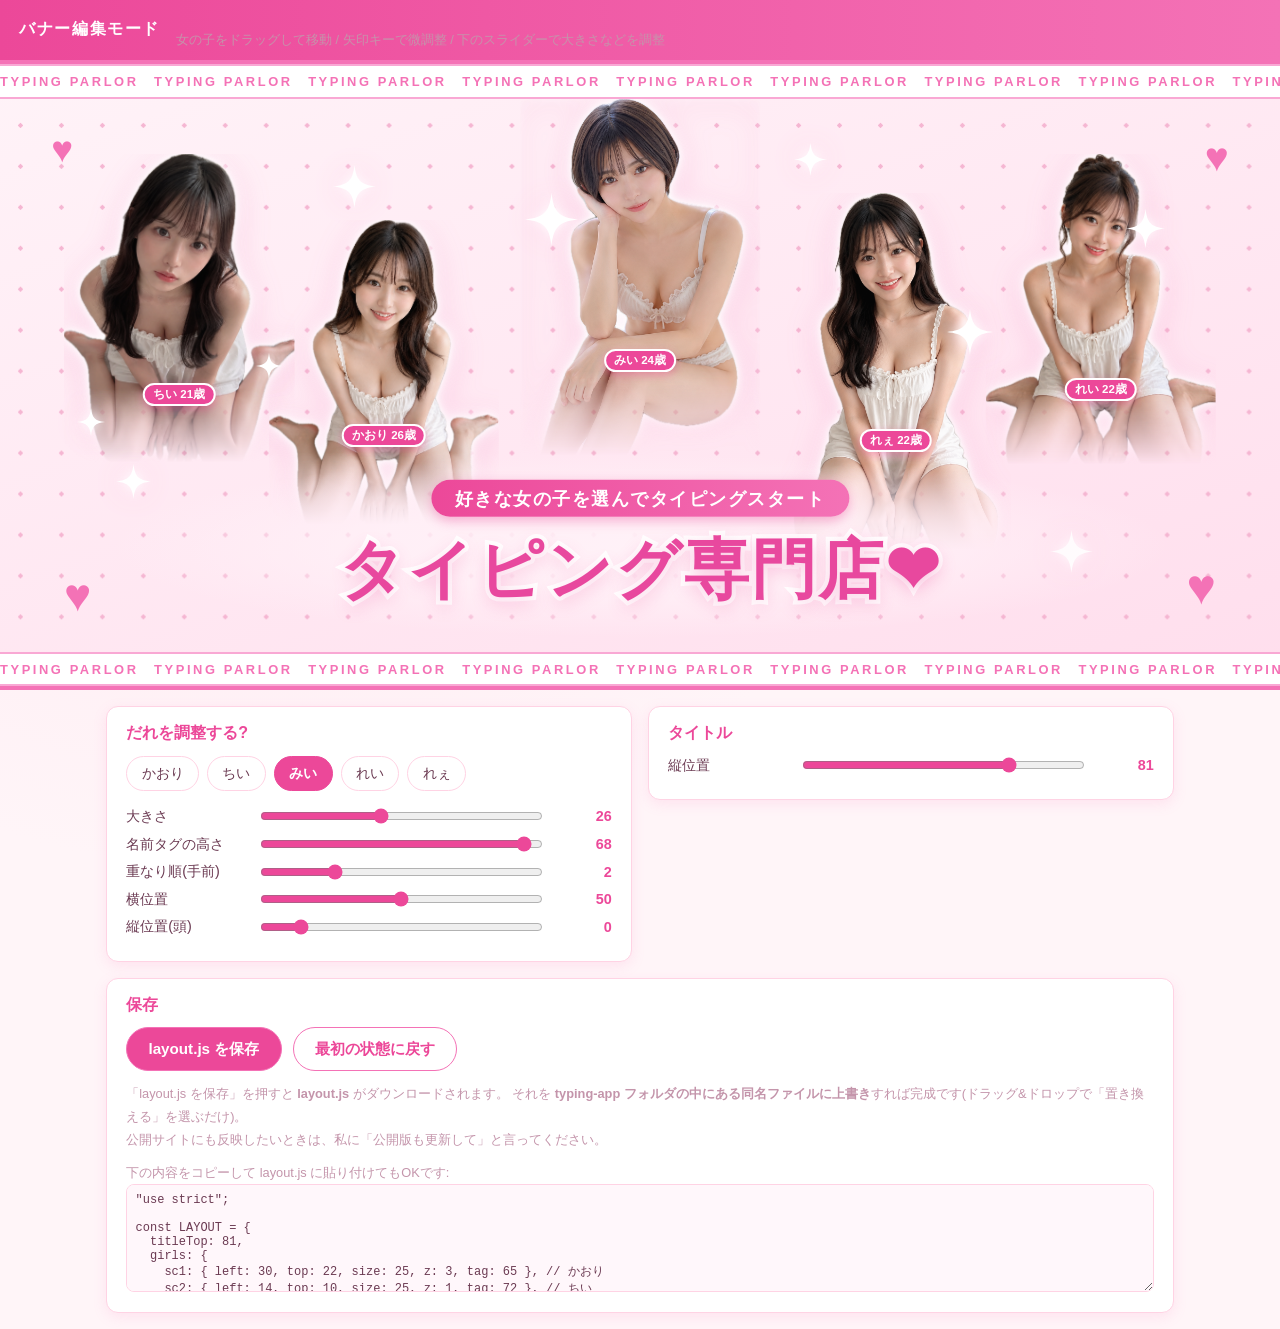
<file: editor.html>
<!DOCTYPE html>
<html lang="ja">
<head>
  <meta charset="UTF-8">
  <meta name="viewport" content="width=device-width, initial-scale=1.0">
  <title>バナー編集 ❤︎ タイピング専門店</title>
  <link rel="stylesheet" href="style.css?v=56">
  <style>
    /* ---- 編集画面だけのスタイル ---- */
    body { display: block; }
    .container { width: 100%; margin: 0; }

    .ed-head {
      background: linear-gradient(90deg, #ec4899, #f472b6);
      color: #fff;
      padding: 0.7em 1.2em;
      font-weight: 800;
      letter-spacing: 0.1em;
      display: flex;
      align-items: center;
      gap: 1em;
      flex-wrap: wrap;
    }
    .ed-head .hint { font-weight: 400; font-size: 0.8rem; opacity: 0.95; letter-spacing: 0; }

    /* 編集中はバナーを少し小さくして、操作パネルと一緒に見えるようにする */
    .hero { min-height: 0; gap: 0; }
    .hero-stage { --u: min(0.72vw, 1.05vh); }
    .stage-card { cursor: grab; }
    .stage-card.selected img {
      outline: 3px dashed #ec4899;
      outline-offset: 4px;
    }
    .stage-card.dragging { cursor: grabbing; }

    .ed-panel {
      max-width: 1100px;
      margin: 1em auto 3em;
      padding: 0 1em;
      text-align: left;
      display: grid;
      grid-template-columns: 1fr 1fr;
      gap: 0 1em;
      align-items: start;
    }
    .ed-panel > .ed-card:last-child { grid-column: 1 / -1; }

    @media (max-width: 760px) {
      .ed-panel { grid-template-columns: 1fr; }
    }
    .ed-card {
      background: #fff;
      border: 1px solid var(--border);
      border-radius: 12px;
      padding: 1em 1.2em;
      margin-bottom: 1em;
      box-shadow: 0 4px 14px #f472b622;
    }
    .ed-card h2 {
      font-size: 1rem;
      color: var(--accent2);
      margin-bottom: 0.7em;
    }
    .ed-who {
      display: flex;
      gap: 0.5em;
      flex-wrap: wrap;
      margin-bottom: 1em;
    }
    .ed-who button {
      font-family: inherit;
      font-size: 0.9rem;
      padding: 0.5em 1em;
      border-radius: 999px;
      border: 1px solid var(--border);
      background: #fff;
      color: var(--text);
      cursor: pointer;
    }
    .ed-who button.on {
      background: var(--accent2);
      border-color: var(--accent2);
      color: #fff;
      font-weight: 800;
    }
    .ed-row {
      display: grid;
      grid-template-columns: 8.5em 1fr 4em;
      align-items: center;
      gap: 0.8em;
      margin-bottom: 0.6em;
      font-size: 0.9rem;
    }
    .ed-row input[type=range] { width: 100%; accent-color: #ec4899; }
    .ed-row output {
      text-align: right;
      font-variant-numeric: tabular-nums;
      color: var(--accent2);
      font-weight: 700;
    }
    .ed-btns { display: flex; gap: 0.7em; flex-wrap: wrap; margin-top: 0.4em; }
    .ed-btns button {
      font-family: inherit;
      font-size: 0.95rem;
      font-weight: 700;
      padding: 0.7em 1.4em;
      border-radius: 999px;
      cursor: pointer;
      border: 1px solid var(--accent);
    }
    .ed-save { background: var(--accent2); border-color: var(--accent2); color: #fff; }
    .ed-reset { background: #fff; color: var(--accent2); }
    .ed-note { font-size: 0.8rem; color: var(--muted); line-height: 1.8; margin-top: 0.8em; }
    .ed-code {
      width: 100%;
      height: 9em;
      font-family: "SF Mono", Menlo, monospace;
      font-size: 0.75rem;
      border: 1px solid var(--border);
      border-radius: 8px;
      padding: 0.7em;
      color: var(--text);
      background: #fff7fb;
      resize: vertical;
    }
  </style>
</head>
<body>
  <div class="ed-head">
    バナー編集モード
    <span class="hint">女の子をドラッグして移動 / 矢印キーで微調整 / 下のスライダーで大きさなどを調整</span>
  </div>

  <main class="container">
    <div class="hero">
      <div class="hero-stage bleed">
        <div class="stage-strip strip-top"><span>TYPING PARLOR&emsp;TYPING PARLOR&emsp;TYPING PARLOR&emsp;TYPING PARLOR&emsp;TYPING PARLOR&emsp;TYPING PARLOR&emsp;TYPING PARLOR&emsp;TYPING PARLOR&emsp;TYPING PARLOR&emsp;TYPING PARLOR&emsp;TYPING PARLOR&emsp;TYPING PARLOR&emsp;</span></div>
        <div class="stage-ring">
          <span class="heart hh1">♥</span>
          <span class="heart hh2">♥</span>
          <span class="heart hh3">♥</span>
          <span class="heart hh4">♥</span>
          <span class="heart hh5">♥</span>
          <span class="sparkle sp1"></span>
          <span class="sparkle sp2"></span>
          <span class="sparkle sp3"></span>
          <span class="sparkle sp4"></span>
          <span class="sparkle sp5"></span>
          <span class="sparkle sp6"></span>
          <span class="sparkle sp7"></span>
          <span class="sparkle sp8"></span>
          <span class="sparkle sp9"></span>
          <span class="sparkle sp10"></span>
          <figure class="stage-card sc1"><img src="img/cut_kaori.png" alt="かおり"><figcaption>かおり 26歳</figcaption></figure>
          <figure class="stage-card sc2"><img src="img/cut_chii.png" alt="ちい"><figcaption>ちい 21歳</figcaption></figure>
          <figure class="stage-card sc3"><img src="img/cut_mii.png" alt="みい"><figcaption>みい 24歳</figcaption></figure>
          <figure class="stage-card sc4"><img src="img/cut_rei.png" alt="れい"><figcaption>れい 22歳</figcaption></figure>
          <figure class="stage-card sc5"><img src="img/cut_ree.png" alt="れぇ"><figcaption>れぇ 22歳</figcaption></figure>
          <div class="stage-text">
            <p class="stage-sub">好きな女の子を選んでタイピングスタート</p>
            <h1 class="stage-title">タイピング専門店❤︎</h1>
          </div>
        </div>
        <div class="stage-strip strip-bottom"><span>TYPING PARLOR&emsp;TYPING PARLOR&emsp;TYPING PARLOR&emsp;TYPING PARLOR&emsp;TYPING PARLOR&emsp;TYPING PARLOR&emsp;TYPING PARLOR&emsp;TYPING PARLOR&emsp;TYPING PARLOR&emsp;TYPING PARLOR&emsp;TYPING PARLOR&emsp;TYPING PARLOR&emsp;</span></div>
      </div>
    </div>

    <div class="ed-panel">
      <div class="ed-card">
        <h2>だれを調整する?</h2>
        <div class="ed-who" id="who"></div>
        <div class="ed-row">
          <label for="size">大きさ</label>
          <input type="range" id="size" min="12" max="45" step="0.5">
          <output id="size-o"></output>
        </div>
        <div class="ed-row">
          <label for="tag">名前タグの高さ</label>
          <input type="range" id="tag" min="20" max="70" step="1">
          <output id="tag-o"></output>
        </div>
        <div class="ed-row">
          <label for="z">重なり順(手前)</label>
          <input type="range" id="z" min="1" max="5" step="1">
          <output id="z-o"></output>
        </div>
        <div class="ed-row">
          <label for="left">横位置</label>
          <input type="range" id="left" min="0" max="100" step="0.5">
          <output id="left-o"></output>
        </div>
        <div class="ed-row">
          <label for="top">縦位置(頭)</label>
          <input type="range" id="top" min="-10" max="70" step="0.5">
          <output id="top-o"></output>
        </div>
      </div>

      <div class="ed-card">
        <h2>タイトル</h2>
        <div class="ed-row">
          <label for="titleTop">縦位置</label>
          <input type="range" id="titleTop" min="40" max="95" step="1">
          <output id="titleTop-o"></output>
        </div>
      </div>

      <div class="ed-card">
        <h2>保存</h2>
        <div class="ed-btns">
          <button class="ed-save" id="save">layout.js を保存</button>
          <button class="ed-reset" id="reset">最初の状態に戻す</button>
        </div>
        <p class="ed-note">
          「layout.js を保存」を押すと <strong>layout.js</strong> がダウンロードされます。
          それを <strong>typing-app フォルダの中にある同名ファイルに上書き</strong>すれば完成です(ドラッグ&amp;ドロップで「置き換える」を選ぶだけ)。<br>
          公開サイトにも反映したいときは、私に「公開版も更新して」と言ってください。
        </p>
        <p class="ed-note">下の内容をコピーして layout.js に貼り付けてもOKです:</p>
        <textarea class="ed-code" id="code" readonly></textarea>
      </div>
    </div>
  </main>

  <script src="layout.js?v=5"></script>
  <script>
  "use strict";

  const KEYS = ["sc1", "sc2", "sc3", "sc4", "sc5"];
  const DEFAULTS = JSON.parse(JSON.stringify(LAYOUT));
  const state = JSON.parse(JSON.stringify(LAYOUT));
  let current = "sc3";

  const $ = (id) => document.getElementById(id);
  const nameOf = (key) =>
    document.querySelector("." + key + " figcaption").textContent.trim().split(" ")[0];

  /* ---- 反映 ---- */
  function apply() {
    KEYS.forEach((key) => {
      const g = state.girls[key];
      const el = document.querySelector("." + key);
      el.style.left = g.left + "%";
      el.style.top = g.top + "%";
      el.style.width = `max(118px, calc(${g.size} * var(--u)))`;
      el.style.zIndex = g.z;
      el.style.setProperty("--tag", g.tag + "%");
    });
    document.querySelector(".stage-text").style.top = state.titleTop + "%";
    renderCode();
  }

  function renderCode() {
    const lines = KEYS.map((key) => {
      const g = state.girls[key];
      return `    ${key}: { left: ${g.left}, top: ${g.top}, size: ${g.size}, z: ${g.z}, tag: ${g.tag} }, // ${nameOf(key)}`;
    }).join("\n");
    $("code").value =
`"use strict";

const LAYOUT = {
  titleTop: ${state.titleTop},
  girls: {
${lines}
  },
};
`;
  }

  /* ---- 選択中の子をスライダーに反映 ---- */
  function syncInputs() {
    const g = state.girls[current];
    [["size", g.size], ["tag", g.tag], ["z", g.z], ["left", g.left], ["top", g.top]]
      .forEach(([id, v]) => { $(id).value = v; $(id + "-o").textContent = v; });
    $("titleTop").value = state.titleTop;
    $("titleTop-o").textContent = state.titleTop;
    document.querySelectorAll(".stage-card").forEach((c) => c.classList.remove("selected"));
    document.querySelector("." + current).classList.add("selected");
    document.querySelectorAll("#who button").forEach((b) => {
      b.classList.toggle("on", b.dataset.key === current);
    });
  }

  function select(key) {
    current = key;
    syncInputs();
  }

  /* ---- 「だれを調整する?」ボタン ---- */
  KEYS.forEach((key) => {
    const b = document.createElement("button");
    b.textContent = nameOf(key);
    b.dataset.key = key;
    b.addEventListener("click", () => select(key));
    $("who").appendChild(b);
  });

  /* ---- スライダー ---- */
  ["size", "tag", "z", "left", "top"].forEach((id) => {
    $(id).addEventListener("input", (e) => {
      state.girls[current][id] = Number(e.target.value);
      $(id + "-o").textContent = e.target.value;
      apply();
    });
  });
  $("titleTop").addEventListener("input", (e) => {
    state.titleTop = Number(e.target.value);
    $("titleTop-o").textContent = e.target.value;
    apply();
  });

  /* ---- ドラッグで移動 ---- */
  let drag = null;
  document.querySelectorAll(".stage-card").forEach((card) => {
    card.addEventListener("pointerdown", (e) => {
      const key = KEYS.find((k) => card.classList.contains(k));
      select(key);
      const ring = document.querySelector(".stage-ring").getBoundingClientRect();
      drag = { key, ring, startX: e.clientX, startY: e.clientY,
               baseLeft: state.girls[key].left, baseTop: state.girls[key].top };
      card.classList.add("dragging");
      card.setPointerCapture(e.pointerId);
      e.preventDefault();
    });
    card.addEventListener("pointermove", (e) => {
      if (!drag) return;
      const dx = ((e.clientX - drag.startX) / drag.ring.width) * 100;
      const dy = ((e.clientY - drag.startY) / drag.ring.height) * 100;
      const g = state.girls[drag.key];
      g.left = Math.round(Math.min(100, Math.max(0, drag.baseLeft + dx)) * 2) / 2;
      g.top = Math.round(Math.min(70, Math.max(-10, drag.baseTop + dy)) * 2) / 2;
      apply();
      syncInputs();
    });
    const end = (e) => {
      if (!drag) return;
      document.querySelector("." + drag.key).classList.remove("dragging");
      drag = null;
    };
    card.addEventListener("pointerup", end);
    card.addEventListener("pointercancel", end);
  });

  /* ---- 矢印キーで微調整 ---- */
  document.addEventListener("keydown", (e) => {
    if (e.target.tagName === "INPUT" || e.target.tagName === "TEXTAREA") return;
    const step = e.shiftKey ? 2 : 0.5;
    const g = state.girls[current];
    const moves = { ArrowLeft: ["left", -step], ArrowRight: ["left", step],
                    ArrowUp: ["top", -step], ArrowDown: ["top", step] };
    if (!moves[e.key]) return;
    e.preventDefault();
    const [prop, d] = moves[e.key];
    g[prop] = Math.round((g[prop] + d) * 2) / 2;
    apply();
    syncInputs();
  });

  /* ---- 保存 / リセット ---- */
  $("save").addEventListener("click", () => {
    const blob = new Blob([$("code").value], { type: "text/javascript" });
    const a = document.createElement("a");
    a.href = URL.createObjectURL(blob);
    a.download = "layout.js";
    a.click();
    URL.revokeObjectURL(a.href);
  });

  $("reset").addEventListener("click", () => {
    state.titleTop = DEFAULTS.titleTop;
    KEYS.forEach((k) => { state.girls[k] = { ...DEFAULTS.girls[k] }; });
    apply();
    syncInputs();
  });

  apply();
  syncInputs();
  </script>
</body>
</html>
</file>
<file: style.css>
* {
  margin: 0;
  padding: 0;
  box-sizing: border-box;
}

:root {
  --bg1: #fff5f8;
  --bg2: #ffe4ee;
  --card: #ffffffee;
  --border: #ffd3e4;
  --text: #6b3a52;
  --muted: #c495ab;
  --accent: #f472b6;
  --accent2: #ec4899;
  --ok: #ec4899;
  --miss: #f87171;
}

html, body {
  height: 100%;
}

body {
  font-family: "Hiragino Kaku Gothic ProN", "Hiragino Sans", "Noto Sans JP", sans-serif;
  background: radial-gradient(circle at 20% 10%, var(--bg2) 0%, var(--bg1) 60%), var(--bg1);
  background-attachment: fixed;
  color: var(--text);
  overflow-x: hidden;
}

/* コンテナの中から画面の横幅いっぱいまで広げる */
.bleed {
  width: 100vw;
  margin-left: calc(50% - 50vw);
}

.container {
  width: min(720px, 92vw);
  margin: 5vh auto;
}

.screen {
  display: none;
  text-align: center;
  animation: fadein 0.35s ease;
}

.screen.active {
  display: block;
}

@keyframes fadein {
  from { opacity: 0; transform: translateY(8px); }
  to   { opacity: 1; transform: translateY(0); }
}

/* ---- 最初に画面いっぱいに出るタイトル ---- */

.hero {
  min-height: 86vh;
  display: flex;
  flex-direction: column;
  align-items: center;
  justify-content: center;
  gap: 2.5em;
}

.hero .title {
  font-size: 3.2rem;
  margin-bottom: 0;
}

/* ---- トップの動くバナー(CSSで描画) ---- */

.hero-stage {
  /* バナー内すべての基準サイズ。画面が大きいほど大きくなる */
  --u: min(1vw, 1.32vh);
  position: relative;
  align-self: flex-start; /* 中央寄せの二重補正を防ぐ */
  overflow: hidden;
  display: flex;
  flex-direction: column;
  background:
    radial-gradient(circle, #f5b6d2 7%, transparent 8%) 0 0 / clamp(28px, 3.2vw, 44px) clamp(28px, 3.2vw, 44px),
    linear-gradient(160deg, #fff3f8, #ffdeed);
  border-top: 4px solid #f472b6;
  border-bottom: 4px solid #f472b6;
}

/* 上下の TYPING PARLOR 帯 */
.stage-strip {
  background: #fff;
  border-top: 2px solid #f9a8d4;
  border-bottom: 2px solid #f9a8d4;
  padding: 0.4em 0;
  overflow: hidden;
  white-space: nowrap;
  text-align: center;
}

.stage-strip span {
  display: inline-block;
  font-weight: 800;
  color: #f472b6;
  letter-spacing: 0.2em;
  font-size: max(10px, calc(1.4 * var(--u)));
}

/* ---- 円形レイアウト: 中央にタイトル、まわりに女の子 ---- */
.stage-ring {
  position: relative;
  height: max(430px, calc(60 * var(--u)));
}

/* 散らばるハート */
.heart {
  position: absolute;
  z-index: 1;
  color: #f472b6;
  line-height: 1;
}

.hh1 { top: 6%;  left: 4%;  font-size: calc(4 * var(--u)); }
.hh2 { top: 4%;  left: 48%; font-size: calc(2.6 * var(--u)); }
.hh3 { top: 7%;  right: 4%; font-size: calc(4.4 * var(--u)); }
.hh4 { bottom: 6%; left: 5%;  font-size: calc(5 * var(--u)); }
.hh5 { bottom: 7%; right: 5%; font-size: calc(5.4 * var(--u)); }

/* 白いキラキラ */
.sparkle {
  position: absolute;
  z-index: 4;
  aspect-ratio: 1;
  background: url("data:image/svg+xml,%3Csvg xmlns='http://www.w3.org/2000/svg' viewBox='0 0 100 100'%3E%3Cpath d='M50 0C54 36 64 46 100 50 64 54 54 64 50 100 46 64 36 54 0 50 36 46 46 36 50 0Z' fill='%23fff'/%3E%3C/svg%3E") center/contain no-repeat;
  filter: drop-shadow(0 0 6px #fff) drop-shadow(0 0 14px #ffd6ea);
  pointer-events: none;
}

.sp1  { top: 12%; left: 26%; width: 3.4%; }
.sp2  { top: 56%; left: 6%;  width: 2.2%; }
.sp3  { top: 8%;  left: 62%; width: 2.6%; }
.sp4  { top: 17%; left: 41%; width: 4.2%; }
.sp5  { top: 46%; left: 20%; width: 2%; }
.sp6  { top: 38%; left: 74%; width: 3.6%; }
.sp7  { top: 66%; left: 9%;  width: 2.8%; }
.sp8  { top: 70%; left: 55%; width: 2.2%; }
.sp9  { top: 20%; left: 88%; width: 3%; }
.sp10 { top: 78%; left: 82%; width: 3.4%; }

/* 女の子は円を描くように配置(下半身はふわっと消える) */
.stage-card {
  position: absolute;
  width: max(118px, calc(25 * var(--u)));
  margin: 0;
  text-align: center;
  transform: translate(-50%, -50%);
}

.stage-card img {
  display: block;
  width: 100%;
  height: auto; /* 切り抜きの形をそのまま活かす(四角い縁が出ない) */
  max-height: max(158px, calc(40 * var(--u))); /* 縦長の子も高さを揃える */
  object-fit: contain;
  object-position: top center;
  filter:
    drop-shadow(0 0 3px #fff)
    drop-shadow(0 0 8px #fff)
    drop-shadow(0 6px 14px #ec489933);
  /* 下半身はふわっと消す */
  -webkit-mask-image: linear-gradient(to bottom, #000 74%, transparent 97%);
  mask-image: linear-gradient(to bottom, #000 74%, transparent 97%);
}

/* 円周上の位置(中央上→左→右→左下→右下)。手前にくる子ほど z-index を大きく */
/* top は「頭の位置」。全員この基準で揃うので顔の高さがそろう */
.stage-card { transform: translateX(-50%); }

.sc3 { left: 50%; top: 0%;  z-index: 2; width: max(126px, calc(26 * var(--u))); --tag: 40%; }
.sc2 { left: 14%; top: 10%; z-index: 1; --tag: 50%; }
.sc4 { left: 86%; top: 10%; z-index: 1; --tag: 44%; }
.sc1 { left: 30%; top: 26%; z-index: 3; --tag: 44%; }
.sc5 { left: 70%; top: 26%; z-index: 3; --tag: 44%; }

/* 名前タグ: 顔に被らない高さ(あご下)に置く。子ごとに微調整 */
.stage-card figcaption {
  position: absolute;
  left: 50%;
  top: var(--tag, 46%);
  transform: translateX(-50%);
  z-index: 2;
  width: fit-content;
  white-space: nowrap;
  background: #ec4899;
  border: 2px solid #fff;
  border-radius: 999px;
  color: #fff;
  font-weight: 800;
  font-size: max(10px, calc(1.25 * var(--u)));
  padding: 0.18em 0.7em;
  box-shadow: 0 3px 8px #ec489966;
}

/* かなり狭い画面では名前タグを省く(下の一覧で確認できる) */
/* 狭い画面でも名前は出す(文字と余白を詰めて収める) */
@media (max-width: 560px) {
  .stage-card figcaption {
    font-size: 9px;
    padding: 0.15em 0.5em;
    border-width: 1.5px;
  }
}

/* タイトルは円の中心に */
.stage-text {
  position: absolute;
  left: 50%;
  top: 76%;
  transform: translate(-50%, -50%);
  z-index: 5;
  width: 74%;
  text-align: center;
  pointer-events: none;
}

.stage-text::before {
  content: "";
  position: absolute;
  inset: -18% -6%;
  z-index: -1;
  background: radial-gradient(closest-side, #fff2f8f2 0%, #fff2f8b8 52%, transparent 100%);
}

.stage-sub {
  display: inline-block;
  background: linear-gradient(90deg, #ec4899, #f472b6);
  color: #fff;
  font-weight: 800;
  font-size: max(13px, calc(2 * var(--u)));
  letter-spacing: 0.08em;
  padding: 0.35em 1.3em;
  border-radius: 999px;
  box-shadow: 0 4px 12px #ec489966;
}

.stage-title {
  margin-top: 0.15em;
  font-size: max(30px, calc(7 * var(--u)));
  font-weight: 900;
  letter-spacing: 0.03em;
  color: #e8489e;
  -webkit-text-stroke: 0.13em #fff;
  paint-order: stroke fill;
  text-shadow: 0 6px 18px #ec489955;
}

.scroll-hint {
  color: var(--accent2);
  font-size: 0.95rem;
  letter-spacing: 0.15em;
}

.title {
  font-size: 2.6rem;
  letter-spacing: 0.08em;
  background: linear-gradient(90deg, var(--accent2), var(--accent));
  -webkit-background-clip: text;
  background-clip: text;
  -webkit-text-fill-color: transparent;
  margin-bottom: 0.4em;
}

.title.small {
  font-size: 2rem;
}

.subtitle {
  color: var(--muted);
  margin-bottom: 2em;
}

.rules {
  background: var(--card);
  border: 1px solid var(--border);
  border-radius: 14px;
  padding: 1.2em 1.5em;
  line-height: 2;
  margin-bottom: 2.5em;
  font-size: 0.95rem;
  box-shadow: 0 6px 24px #f472b622;
}

.rules strong {
  color: var(--accent2);
}

.prompt {
  color: var(--accent2);
  font-size: 1.1rem;
  letter-spacing: 0.15em;
}

/* ---- 女の子一覧 ---- */

.list-title {
  font-size: 1.15rem;
  color: #fff;
  background: linear-gradient(90deg, var(--accent2), var(--accent));
  letter-spacing: 0.12em;
  text-align: left;
  padding: 0.5em 1em;
  border-radius: 6px;
  box-shadow: 0 4px 14px #f472b633;
  margin-bottom: 0.6em;
}

.list-note {
  color: var(--muted);
  font-size: 0.85rem;
  margin-bottom: 1.2em;
}

.girl-list {
  display: grid;
  /* ウィンドウ幅に合わせて1行あたりの枚数が自動で変わる(スマホでも2枚並ぶ) */
  grid-template-columns: repeat(auto-fill, minmax(min(40vw, 170px), 1fr));
  gap: 0.8em;
  padding: 0 1.2em;
}

.list-title.bleed {
  border-radius: 0;
}

.girl {
  font-family: inherit;
  color: var(--text);
  background: var(--card);
  border: 1px solid var(--border);
  border-radius: 10px;
  padding: 0;
  overflow: hidden;
  cursor: pointer;
  display: flex;
  flex-direction: column;
  box-shadow: 0 4px 14px #f472b622;
  transition: transform 0.12s ease, border-color 0.12s ease, box-shadow 0.12s ease;
}

.girl:hover {
  transform: translateY(-3px);
  border-color: var(--accent);
  box-shadow: 0 8px 22px #f472b644;
}

.girl-photo {
  position: relative;
  display: block;
  aspect-ratio: 3 / 4;
}

.girl-photo img {
  position: absolute;
  inset: 0;
  width: 100%;
  height: 100%;
  object-fit: cover;
}

.girl-status {
  position: absolute;
  left: 0;
  right: 0;
  bottom: 0;
  background: #ec4899cc;
  color: #fff;
  font-size: 0.78rem;
  letter-spacing: 0.1em;
  padding: 0.25em 0;
  animation: status-blink 2.6s ease-in-out infinite;
}

@keyframes status-blink {
  0%, 100% { opacity: 1; }
  50% { opacity: 0.35; }
}

.girl-name {
  display: block;
  font-size: 0.95rem;
  font-weight: 700;
  padding: 0.55em 0.3em;
}

.girl-name::before {
  content: "❤︎ ";
  color: var(--accent);
}

.girl-age {
  color: var(--muted);
  font-weight: 400;
  font-size: 0.85em;
}


.btn-home {
  font-family: inherit;
  font-size: 1rem;
  color: var(--accent2);
  background: var(--card);
  border: 1px solid var(--accent);
  border-radius: 999px;
  padding: 0.7em 2.2em;
  margin-top: 1.4em;
  cursor: pointer;
  box-shadow: 0 4px 14px #f472b622;
  transition: transform 0.12s ease, background 0.12s ease;
}

.btn-home:hover {
  transform: translateY(-2px);
  background: #fff0f6;
}

.blink {
  animation: blink 1.4s ease-in-out infinite;
}

@keyframes blink {
  0%, 100% { opacity: 1; }
  50% { opacity: 0.35; }
}

/* ---- ゲーム画面 ---- */

#screen-game,
#screen-result {
  margin-top: 14vh;
}

.hud {
  display: flex;
  justify-content: space-between;
  gap: 1em;
  margin-bottom: 0.8em;
}

.hud-item {
  display: flex;
  flex-direction: column;
  gap: 0.15em;
  min-width: 5em;
  font-size: 1.25rem;
  font-variant-numeric: tabular-nums;
}

.hud-label {
  font-size: 0.72rem;
  color: var(--muted);
  letter-spacing: 0.12em;
}

.progress-bar {
  height: 6px;
  border-radius: 3px;
  background: var(--border);
  overflow: hidden;
  margin-bottom: 2em;
}

#progress-fill {
  height: 100%;
  width: 0%;
  border-radius: 3px;
  background: linear-gradient(90deg, var(--accent), var(--accent2));
  transition: width 0.25s ease;
}

.word-card {
  background: var(--card);
  border: 1px solid var(--border);
  border-radius: 18px;
  padding: 2.5em 1.5em;
  box-shadow: 0 10px 40px #f472b62e;
}

.word-card.shake {
  animation: shake 0.18s ease;
  border-color: var(--miss);
}

@keyframes shake {
  0%, 100% { transform: translateX(0); }
  25% { transform: translateX(-6px); }
  75% { transform: translateX(6px); }
}

.word-display {
  font-size: clamp(1.7rem, 6.5vw, 3rem);
  font-weight: 700;
  margin-bottom: 0.35em;
  overflow-wrap: anywhere;
}

.word-kana {
  font-size: 1.15rem;
  color: var(--muted);
  margin-bottom: 1.2em;
}

.word-romaji {
  font-family: "SF Mono", "Menlo", "Consolas", monospace;
  font-size: clamp(1.05rem, 4vw, 1.6rem);
  letter-spacing: 0.12em;
  overflow-wrap: anywhere; /* 長い単語は折り返す */
}

.romaji-done {
  color: var(--ok);
  font-weight: 700;
}

.romaji-rest {
  color: #d8b7c8;
}

.hint {
  margin-top: 1.6em;
  color: var(--muted);
  font-size: 0.8rem;
}

/* ---- 画面下のキーボード ---- */

.keyboard {
  position: relative;
  margin-top: 1.6em;
  display: flex;
  flex-direction: column;
  gap: 0.45em;
  align-items: center;
  user-select: none;
  /* 画面が狭いときはキー全体が縮んで収まる */
  font-size: min(0.95rem, 2.6vw);
}

.hand {
  position: absolute;
  pointer-events: none;
  fill: var(--accent2);
  opacity: 0.3;
  z-index: 2;
  -webkit-mask-image: linear-gradient(to bottom, #000 45%, transparent 78%);
  mask-image: linear-gradient(to bottom, #000 45%, transparent 78%);
}

.kb-row {
  display: flex;
  gap: 0.45em;
}

.kb-row:nth-child(2) {
  margin-left: 1.4em;
}

.kb-row:nth-child(3) {
  margin-left: 2.8em;
}

.kb-row:nth-child(4) {
  margin-left: 4.2em;
}

.key.home {
  position: relative;
}

.key.home::after {
  content: "";
  position: absolute;
  bottom: 0.28em;
  left: 50%;
  transform: translateX(-50%);
  width: 0.7em;
  height: 0.14em;
  border-radius: 999px;
  background: currentColor;
  opacity: 0.55;
}

.key {
  width: 2.3em;
  height: 2.3em;
  display: flex;
  align-items: center;
  justify-content: center;
  background: var(--card);
  border: 1px solid var(--border);
  border-radius: 7px;
  font-family: "SF Mono", "Menlo", "Consolas", monospace;
  font-size: inherit;
  font-weight: 700;
  color: var(--muted);
  box-shadow: 0 2px 6px #f472b61a;
}

.key.next {
  background: linear-gradient(180deg, var(--accent), var(--accent2));
  border-color: var(--accent2);
  color: #fff;
  box-shadow: 0 4px 14px #ec489977;
  animation: key-pulse 0.9s ease-in-out infinite;
}

@keyframes key-pulse {
  0%, 100% { transform: translateY(0) scale(1); }
  50% { transform: translateY(-2px) scale(1.1); }
}

.key.pressed {
  animation: key-press 0.15s ease;
}

@keyframes key-press {
  50% { transform: scale(0.85); background: #fde2ef; }
}

/* ---- リザルト画面 ---- */

.serif-bubble {
  position: relative;
  background: var(--card);
  border: 2px solid var(--accent);
  border-radius: 18px;
  padding: 1.3em 1.5em;
  margin: 0 auto 1.6em;
  max-width: 30em;
  box-shadow: 0 6px 24px #f472b622;
}

.result-grid {
  display: grid;
  grid-template-columns: repeat(2, 1fr);
  gap: 1em;
  margin-bottom: 2em;
}

.result-item {
  background: var(--card);
  border: 1px solid var(--border);
  border-radius: 14px;
  padding: 1em;
  display: flex;
  flex-direction: column;
  gap: 0.3em;
  font-size: 1.5rem;
  font-variant-numeric: tabular-nums;
  box-shadow: 0 6px 24px #f472b622;
}

.serif-name {
  font-size: 0.85rem;
  font-weight: 700;
  color: var(--accent2);
  margin-bottom: 0.3em;
}

.serif-name::before {
  content: "❤︎ ";
}

.serif-text {
  font-size: 1.15rem;
  line-height: 1.7;
}

/* ---- スコアシステム(料金表風) ---- */

.price-band {
  margin-top: 2.2em;
  border-radius: 4px;
}

.price-table {
  background: #fff;
  border: 1px solid #bbb;
  padding: 0.6em;
  text-align: left;
  font-size: 0.85rem;
  overflow-x: auto;
}

.price-table > table {
  width: 100%;
  border-collapse: collapse;
}

.price-table .row-label {
  width: 8.5em;
  text-align: center;
  vertical-align: middle;
  font-weight: 700;
  color: #555;
  background: #fff;
  border: 1px solid #ccc;
  padding: 0.8em 0.4em;
}

.price-table .row-body {
  border: 1px solid #ccc;
  padding: 0.8em;
}

.price-table .inner {
  border-collapse: collapse;
}

.price-table .inner th {
  background: #ffffcc;
  border: 1px solid #f8b7d4;
  color: #555;
  font-weight: 700;
  padding: 0.35em 0.9em;
  font-size: 0.82rem;
  white-space: nowrap;
}

.price-table .inner td {
  background: #fff;
  border: 1px solid #f8b7d4;
  color: #444;
  text-align: center;
  padding: 0.35em 0.9em;
  white-space: nowrap;
}

.price-note {
  color: #888;
  font-size: 0.75rem;
  margin-top: 0.6em;
}

/* ---- スマホ・小さい画面向けの調整 ---- */

@media (max-width: 600px) {
  #screen-game,
  #screen-result {
    margin-top: 5vh;
  }

  .hud {
    gap: 0.5em;
  }

  .hud-item {
    font-size: 1rem;
    min-width: 3.2em;
  }

  .word-card {
    padding: 1.6em 0.8em;
  }

  .word-kana {
    font-size: 1rem;
  }

  .serif-text {
    font-size: 1rem;
  }

  .result-item {
    font-size: 1.15rem;
  }

  .price-table {
    font-size: 0.75rem;
  }

  .price-table .row-label {
    width: 5.5em;
  }

  .hero {
    min-height: 60vh; /* スマホでは間延びしないように */
  }
}

/* 小さい画面: 円を少し詰めて中央のテキストを読みやすく */
@media (max-width: 620px) {
  .stage-text { width: 82%; }
  .stage-sub { font-size: 12px; padding: 0.3em 0.9em; }
  .sc2 { left: 15%; }
  .sc4 { left: 85%; }
  .sc1 { left: 30%; top: 26%; }
  .sc5 { left: 70%; top: 26%; }
}
</file>
